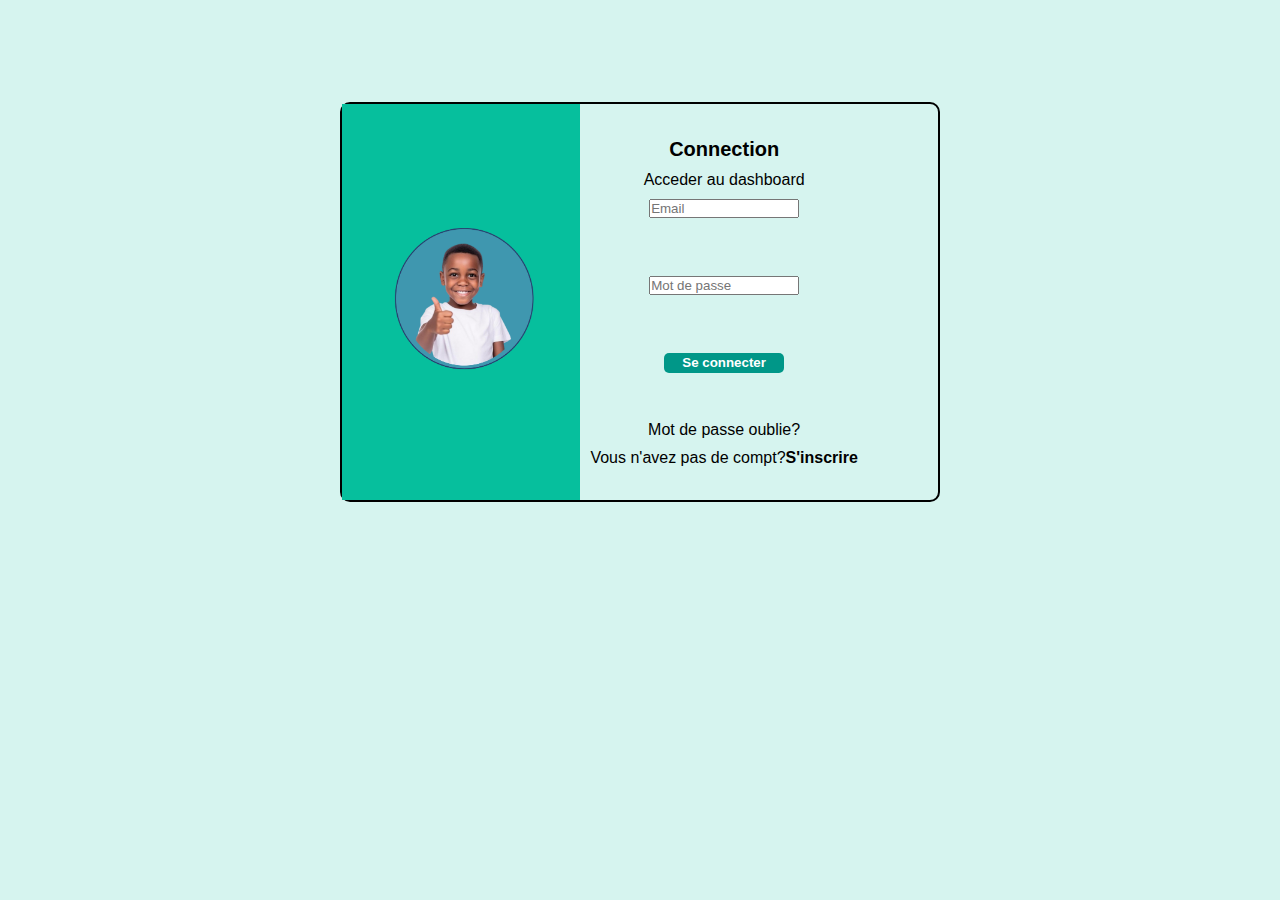
<file: index.html>
<!DOCTYPE html>
<html lang="en">
<head>
    <meta charset="UTF-8">
    <meta name="viewport" content="width=device-width, initial-scale=1.0">
    <title>Conextion</title>
    <link rel="stylesheet" href="style.css">
</head>
<body>
    <div class="conteneur">
        <div class="colonne-1">
            <img src="acceil.png"  alt="Prophil">
        </div>
        <div class="colonne-2">
            <div class="connexion">Connection</div>
            <div class="formulaire">
                <p>Acceder au dashboard</p>
                <form action="">
                    <input   type="email" placeholder="Email"><br>
                    <input  type="email" placeholder="Mot de passe"><br>
                    <button type="submit" ><a href="acceuil.html"class="connecter">Se connecter</a></button><br>
                </form>
                <div class="mdp"><a href="#" >Mot de passe oublie?</a></div>
                <p></p><a href="#"></a>
            </div>
            
            <div class="inscrit">Vous n'avez pas de compt?<a href="inscription.html"><b>S'inscrire</b></a></div>  
        </div>
    </div>
</body>
</html>
</file>
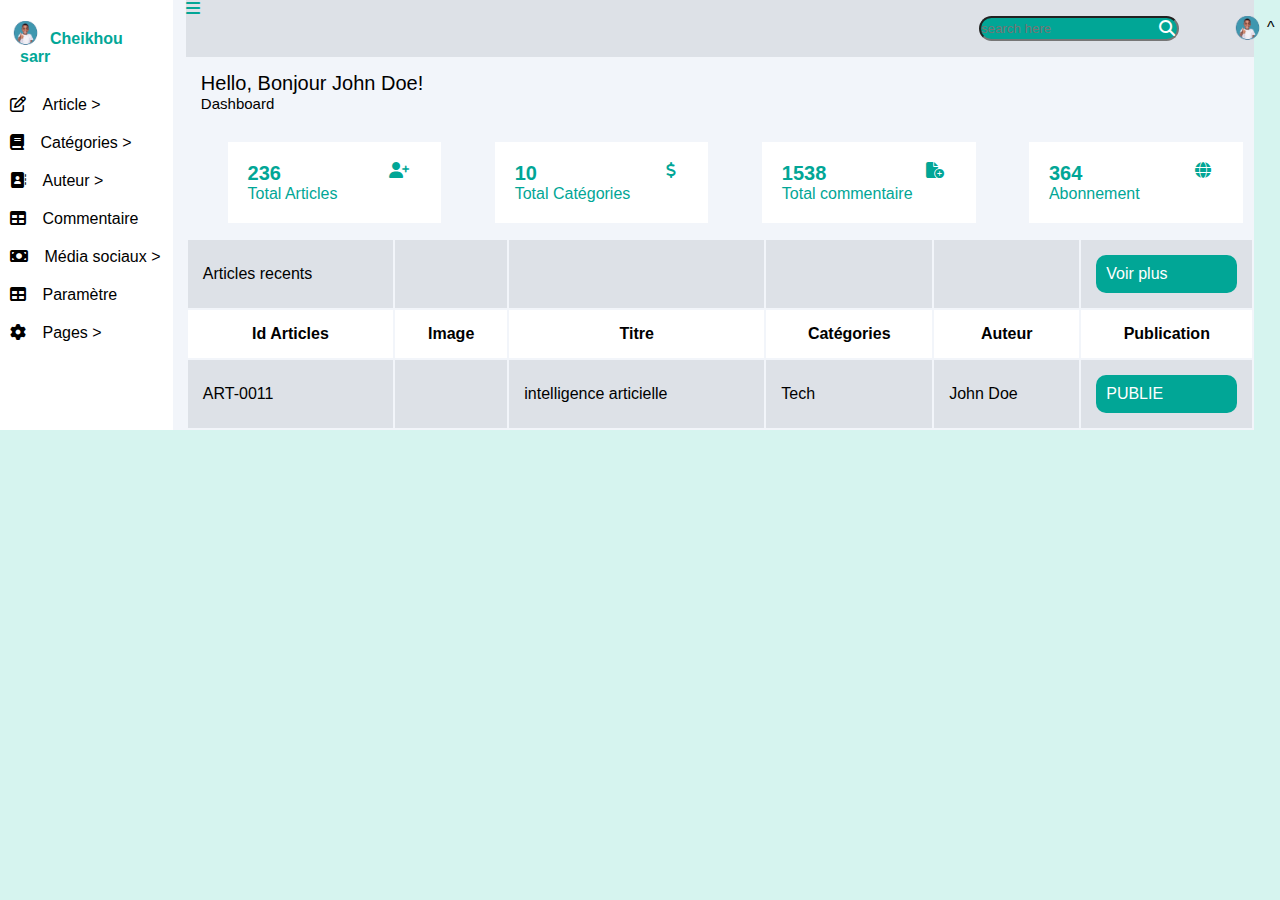
<file: acceuil.html>
<!DOCTYPE html>
<html lang="en">
<head>
    <meta charset="UTF-8">
    <meta name="viewport" content="width=device-width, initial-scale=1.0">
    <title>Accueil</title>
    <link rel="stylesheet" href="style.css">
    <link rel="stylesheet" href="https://cdnjs.cloudflare.com/ajax/libs/font-awesome/6.5.1/css/all.min.css">
</head>
<body>
    <div class="container-accueil">




        <div class="col1-accueil">

           
                <li>
                    <img src="acceil.png" class="img-prof" alt="Prophil">
                    <div class="p-gauche">
                    Cheikhou sarr
                    </div>
                </li>
                <div class="li">
                <li> 
                    <i class="fa-regular fa-pen-to-square"></i>
                    <label for="artcle" class="artcle">Article <b>&gt;</b></label>
                    <input type="checkbox" id="artcle">
                    <ul>
                        <li> Tous les articles</li>
                        <li> Ajouter un article</li>
                    </ul>
                </li>
                <li>
                    <i class="fa-solid fa-book"></i>
                    <label for="categorie" class="categorie">Catégories <b>&gt;</b></label>
                    <input type="checkbox" id="categorie">
                    <ul>
                        <li> Tous les categories</li>
                        <li> Ajouter un categorie</li>
                    </ul>
                </li>
                <li>
                    <i class="fa-solid fa-address-book"></i>
                    <label for="auteur" class="auteur">Auteur <b>&gt;</b></label>
                    <input type="checkbox" id="auteur">
                    <ul>
                        <li> Tous les auteurs</li>
                        <li> Ajouter un auteur</li>
                    </ul>
                </li>
                <li>
                    <i class="fa-solid fa-table"></i>
                    <label for="commm" class="commm">Commentaire </b></label>
                </li>
                <li>
                    <i class="fa-solid fa-money-bill"></i>
                    <label for="media" class="media">Média sociaux <b>&gt;</b></label>
                    <input type="checkbox" id="media">
                    <ul>
                        <li> Tous les medias</li>
                        <li> Ajouter un media</li>
                    </ul>
                </li>
                <li>
                    <i class="fa-solid fa-table"></i>
                    <label for="param" class="param">Paramètre</label>
                </li>
                <li>
                    <i class="fa-solid fa-gear"></i>
                    <label for="page" class="page">Pages <b>&gt;</b></label>
                    <input type="checkbox" id="page">
                    <ul>
                        <li>Login</li>
                        <li>Forgot Password</li>
                        <li>Change Password</li>
                        <li>Lockscreen</li>
                        <li>Profile</li>
                        <li>Gallery</li>
                        <li>404 Error</li>
                        <li>500 Error</li>
                        <li>Blank Page</li>
                    </ul>
                </li>
            </div>
             
           
                  
        
        </div>


        <div class="col2-accueil">

            <div class="ligne1">
                
                <!-- icone 03 trai droite -->
                <i class="fa-solid fa-bars"></i>
                 
                



                <div class="infoTopDroite">
                    <div class="recherche">
                        <input type="search" class="search" placeholder="search here">
                        
                        
                        <!-- c'est le profile a gauche avec son toggle -->
                        <i class="fa-solid fa-magnifying-glass"></i>
                        <img src="acceil.png" class="imgG-prof" alt="Prophil">
                                        <!-- toggele -->
                        <label for="img-toggle" class="accent">&Hat;</label>
                        <input type="checkbox" name="" id="img-toggle">
                        <div class="toggle-profil">
                                
                                    <div class="prenom">
                                        <div class="imgG-prof-tt">                                    <img src="acceil.png" class="imgG-prof-tt" alt="Prophil">
                                        </div>
                                    <div class="h6">Cheikhou sarr</div>
                                    </div>
                                    <div class="admis">Admistrateur</div>
                                    <div class="profil-toggle"><a href="profile.html">Profile</a> </div>
                                    <div class="profil-toggle"><a href="parametre.html">Parametre</a></div>
                                    <div class="profil-toggle"><a href="index.html">Déconection</a></div>

                              
                        </div>


                    </div>
                </div>
            </div>

            <div class="ligne2">
                <div class="HBJD">Hello, Bonjour John Doe!</div>
                <div class="DAS">Dashboard</div>
            </div>

            <div class="ligne3">
                <!-- premier partie du ligne 3 -->
                <div class="col-L3">
                    <div class="pG">
                        <div class="nrb">236</div>
                        <div class="text">Total Articles</div>
                    </div>
                    <div class="pD"><i class="fa-solid fa-user-plus"></i></div>
                </div>
                <!-- Deuxieme partie du ligne 3 -->
                <div class="col-L3">
                    <div class="pG">
                        <div class="nrb">10</div>
                        <div class="text">Total Catégories</div>
                    </div>
                    <div class="pD"><i class="fa-solid fa-dollar-sign"></i></div>
                </div>
                <!-- troisiem partie du ligne 3 -->
                <div class="col-L3">
                    <div class="pG">
                        <div class="nrb">1538</div>
                        <div class="text">Total commentaire</div>
                    </div>
                    <div class="pD"><i class="fa-solid fa-file-circle-plus"></i></div>
                </div>
                <!-- Quatrieme partie du ligne 3 -->
                <div class="col-L3">
                    <div class="pG">
                        <div class="nrb">364</div>
                        <div class="text">Abonnement</div>
                    </div>
                    <div class="pD"><i class="fa-solid fa-globe"></i></div>
                </div>
            </div>
            <div class="ligne4">
                <!-- <div class="articleRecent">Article recents</div>
                <div class="voirPlus">Voir Tous</div> -->
                <table>
                    <tr>
                        <td>Articles recents</td>
                        <td></td>
                        <td></td>
                        <td></td>
                        <td></td>
                        <td><div class="Vplus">Voir plus</div></td>
                    </tr>
                    <tr>
                        <th>Id Articles</th>
                        <th>Image</th>
                        <th>Titre</th>
                        <th>Catégories</th>
                        <th>Auteur</th>
                        <th>Publication</th>
                    </tr>
                    <tr>
                        <td>ART-0011</td>
                        <td></td>
                        <td>intelligence articielle</td>
                        <td>Tech</td>
                        <td>John Doe</td>
                        <td><div class="publie">PUBLIE</div></td>
                    </tr>
                </table>
            </div>
            <div class="ligne5"></div>
            <div class="ligne6"></div>
            <div class="ligne7"></div>
        </div>
    </div>
</body>
</html>
</file>
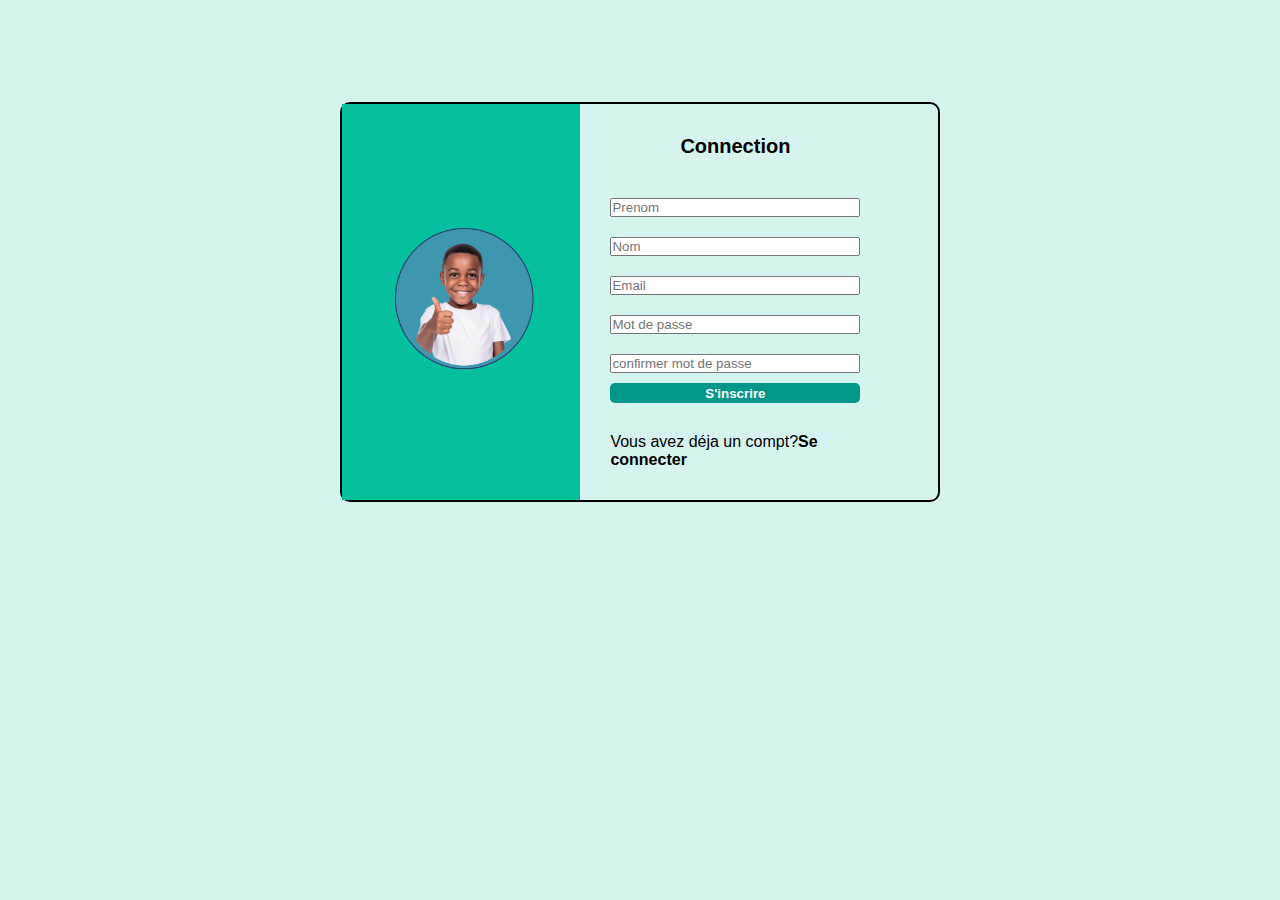
<file: inscription.html>
<!DOCTYPE html>
<html lang="en">
<head>
    <meta charset="UTF-8">
    <meta name="viewport" content="width=device-width, initial-scale=1.0">
    <title>Conextion</title>
    <link rel="stylesheet" href="style.css">
</head>
<body>
    <div class="conteneur">
        <div class="colonne-1">
            <img src="acceil.png"  alt="Prophil">
        </div>
        <div class="colonne-2">
            <div class="connexion">Connection</div>
           <div class="form-ins">
            <input class="inscritt" type="text" placeholder="Prenom">
            <input class="inscritt" type="text" placeholder="Nom">
            <input class="inscritt" type="email" placeholder="Email">
            <input class="inscritt" type="password" placeholder="Mot de passe">
            <input class="inscritt" type="password" placeholder="confirmer mot de passe">
            <button class="btn-inscrit" type="button"><a href="index.html">S'inscrire</a></button>
           </div>
            
            <div class="inscritt">Vous avez déja un compt?<a href="index.html"><b>Se connecter</b></a></div>  
        </div>
    </div>
</body>
</html>
</file>
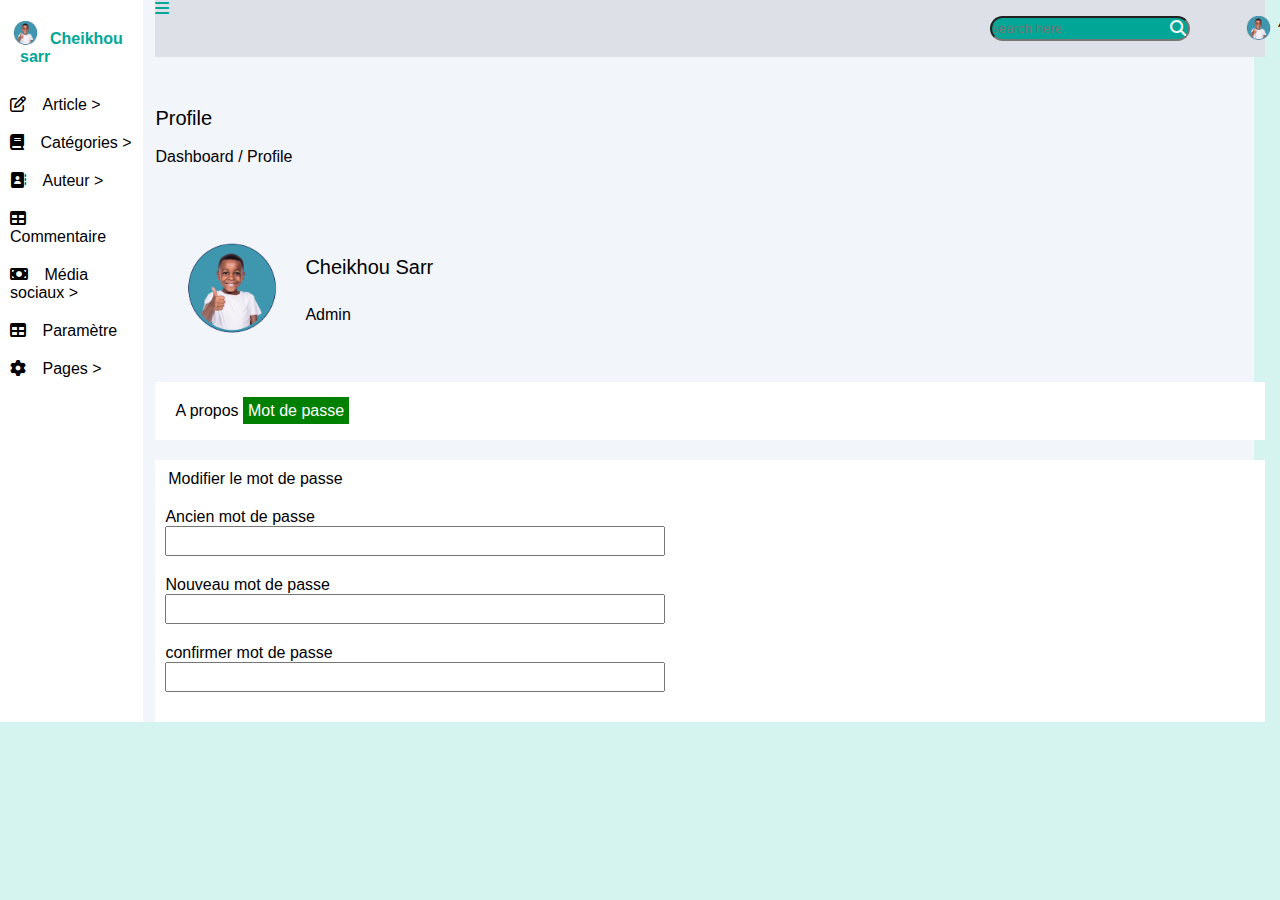
<file: motDePasse.html>
<!DOCTYPE html>
<html lang="en">
<head>
    <meta charset="UTF-8">
    <meta name="viewport" content="width= , initial-scale=1.0">
    <title>Document</title>
    <link rel="stylesheet" href="style.css">
    <link rel="stylesheet" href="https://cdnjs.cloudflare.com/ajax/libs/font-awesome/6.5.1/css/all.min.css">
</head>
<body>
    <div class="container-accueil">
        <div class="col1-accueil">

           
            <li>
                <img src="acceil.png" class="img-prof" alt="Prophil">
                <div class="p-gauche">
                Cheikhou sarr
                </div>
            </li>
            <div class="li">
            <li> 
                <i class="fa-regular fa-pen-to-square"></i>
                <label for="artcle" class="artcle">Article <b>&gt;</b></label>
                <input type="checkbox" id="artcle">
                <ul>
                    <li> Tous les articles</li>
                    <li> Ajouter un article</li>
                </ul>
            </li>
            <li>
                <i class="fa-solid fa-book"></i>
                <label for="categorie" class="categorie">Catégories <b>&gt;</b></label>
                <input type="checkbox" id="categorie">
                <ul>
                    <li> Tous les categories</li>
                    <li> Ajouter un categorie</li>
                </ul>
            </li>
            <li>
                <i class="fa-solid fa-address-book"></i>
                <label for="auteur" class="auteur">Auteur <b>&gt;</b></label>
                <input type="checkbox" id="auteur">
                <ul>
                    <li> Tous les auteurs</li>
                    <li> Ajouter un auteur</li>
                </ul>
            </li>
            <li>
                <i class="fa-solid fa-table"></i>
                <label for="commm" class="commm">Commentaire </b></label>
            </li>
            <li>
                <i class="fa-solid fa-money-bill"></i>
                <label for="media" class="media">Média sociaux <b>&gt;</b></label>
                <input type="checkbox" id="media">
                <ul>
                    <li> Tous les medias</li>
                    <li> Ajouter un media</li>
                </ul>
            </li>
            <li>
                <i class="fa-solid fa-table"></i>
                <label for="param" class="param">Paramètre</label>
            </li>
            <li>
                <i class="fa-solid fa-gear"></i>
                <label for="page" class="page">Pages <b>&gt;</b></label>
                <input type="checkbox" id="page">
                <ul>
                    <li>Login</li>
                    <li>Forgot Password</li>
                    <li>Change Password</li>
                    <li>Lockscreen</li>
                    <li>Profile</li>
                    <li>Gallery</li>
                    <li>404 Error</li>
                    <li>500 Error</li>
                    <li>Blank Page</li>
                </ul>
            </li>
        </div>
         
       
              
    
    </div>
    <div class="col2-accueil">

        <div class="ligne1">
            
            <!-- icone 03 trai droite -->
            <i class="fa-solid fa-bars"></i>
            <!-- <label for="trois-t"><input type="checkbox" name="trois-t" id="trois-t"></label>  -->
             
            



            <div class="infoTopDroite">
                <div class="recherche">
                    <input type="search" class="search" placeholder="search here">
                    
                    
                    <!-- c'est le profile a gauche avec son toggle -->
                    <i class="fa-solid fa-magnifying-glass"></i>
                    <img src="acceil.png" class="imgG-prof" alt="Prophil">
                                    <!-- toggele -->
                    <label for="img-toggle" class="accent">&Hat;</label>
                    <input type="checkbox" name="" id="img-toggle">
                    <div class="toggle-profil">
                            
                                <div class="prenom">
                                    <div class="imgG-prof-tt">                                    <img src="acceil.png" class="imgG-prof-tt" alt="Prophil">
                                    </div>
                                <div class="h6">Cheikhou sarr</div>
                                </div>
                                <div class="admis">Admistrateur</div>
                                <div class="profil-toggle"><a href="profile.html">Profile</a> </div>
                                <div class="profil-toggle"><a href="parametre.html">Parametre</a></div>
                                <div class="profil-toggle"><a href="index.html">Déconection</a></div>

                          
                    </div>


                </div>
            </div>
        </div>
        <div class="ligne-profil-1">
            <div class="profil-pro">Profile</div><br>
            <div class="das-pro">Dashboard / Profile</div>
        </div>
        <div class="ligne-profil-2">
            <div class="photo"><img src="acceil.png" alt="profil" class="profile"></div>
            <div class="person">
                <div class="prenom">Cheikhou Sarr</div>
            <div class="adm">Admin</div>
            </div>
        </div>
        
        <div class="ligne-profil-4">
            <div class="apropos"><a href="profile.html">A propos</a> <span>Mot de passe </span> 
            </div>
        </div>
        
         <!-- mot de passe  -->
     <div class="mot_de_passe">
        <form action="" class="formulairemdp">
            <p class="caption">Modifier le mot de passe</p>
            <div class="reinitialiser">
                <div class="input">
                    <label for="">Ancien mot de passe</label>
                    <input type="text" class="saisi">
                    <label for="">Nouveau mot de passe</label>
                    <input type="text" class="saisi">
                    <label for="">confirmer mot de passe</label>
                    <input type="text" class="saisi">
                </div>
            </div>
         </form>
     </div>

    </div>
   
    
    </div>
</body>
</html>
</file>
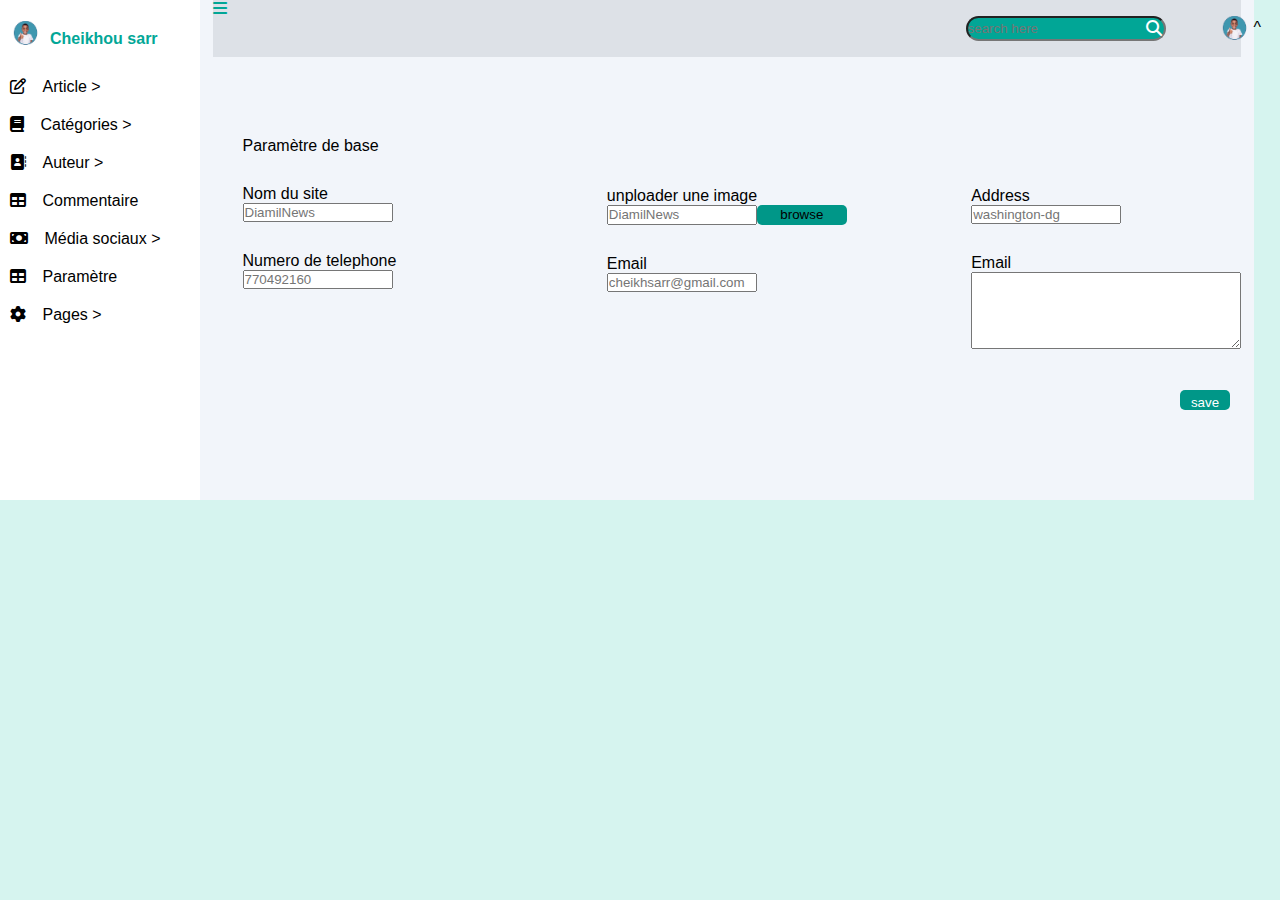
<file: parametre.html>
<!DOCTYPE html>
<html lang="en">
<head>
    <meta charset="UTF-8">
    <meta name="viewport" content="width= , initial-scale=1.0">
    <title>Document</title>
    <link rel="stylesheet" href="style.css">
    <link rel="stylesheet" href="https://cdnjs.cloudflare.com/ajax/libs/font-awesome/6.5.1/css/all.min.css">
</head>
<body>
    <div class="container-accueil">
        <div class="col1-accueil">

           
            <li>
                <img src="acceil.png" class="img-prof" alt="Prophil">
                <div class="p-gauche">
                Cheikhou sarr
                </div>
            </li>
            <div class="li">
            <li> 
                <i class="fa-regular fa-pen-to-square"></i>
                <label for="artcle" class="artcle">Article <b>&gt;</b></label>
                <input type="checkbox" id="artcle">
                <ul>
                    <li> Tous les articles</li>
                    <li> Ajouter un article</li>
                </ul>
            </li>
            <li>
                <i class="fa-solid fa-book"></i>
                <label for="categorie" class="categorie">Catégories <b>&gt;</b></label>
                <input type="checkbox" id="categorie">
                <ul>
                    <li> Tous les categories</li>
                    <li> Ajouter un categorie</li>
                </ul>
            </li>
            <li>
                <i class="fa-solid fa-address-book"></i>
                <label for="auteur" class="auteur">Auteur <b>&gt;</b></label>
                <input type="checkbox" id="auteur">
                <ul>
                    <li> Tous les auteurs</li>
                    <li> Ajouter un auteur</li>
                </ul>
            </li>
            <li>
                <i class="fa-solid fa-table"></i>
                <label for="commm" class="commm">Commentaire </b></label>
            </li>
            <li>
                <i class="fa-solid fa-money-bill"></i>
                <label for="media" class="media">Média sociaux <b>&gt;</b></label>
                <input type="checkbox" id="media">
                <ul>
                    <li> Tous les medias</li>
                    <li> Ajouter un media</li>
                </ul>
            </li>
            <li>
                <i class="fa-solid fa-table"></i>
                <label for="param" class="param">Paramètre</label>
            </li>
            <li>
                <i class="fa-solid fa-gear"></i>
                <label for="page" class="page">Pages <b>&gt;</b></label>
                <input type="checkbox" id="page">
                <ul>
                    <li>Login</li>
                    <li>Forgot Password</li>
                    <li>Change Password</li>
                    <li>Lockscreen</li>
                    <li>Profile</li>
                    <li>Gallery</li>
                    <li>404 Error</li>
                    <li>500 Error</li>
                    <li>Blank Page</li>
                </ul>
            </li>
        </div>
         
       
              
    
    </div>
    <div class="col2-para">

        <div class="ligne1">
            
            <!-- icone 03 trai droite -->
            <i class="fa-solid fa-bars"></i>
            <!-- <label for="trois-t"><input type="checkbox" name="trois-t" id="trois-t"></label>  -->
             
            



            <div class="infoTopDroite">
                <div class="recherche">
                    <input type="search" class="search" placeholder="search here">
                    
                    
                    <!-- c'est le profile a gauche avec son toggle -->
                    <i class="fa-solid fa-magnifying-glass"></i>
                    <img src="acceil.png" class="imgG-prof" alt="Prophil">
                                    <!-- toggele -->
                    <label for="img-toggle" class="accent">&Hat;</label>
                    <input type="checkbox" name="" id="img-toggle">
                    <div class="toggle-profil">
                            
                                <div class="prenom">
                                    <div class="imgG-prof-tt">                                    <img src="acceil.png" class="imgG-prof-tt" alt="Prophil">
                                    </div>
                                <div class="h6">Cheikhou sarr</div>
                                </div>
                                <div class="admis">Admistrateur</div>
                                <div class="profil-toggle"><a href="profile.html">Profile</a> </div>
                                <div class="profil-toggle"><a href="parametre.html">Parametre</a></div>
                                <div class="profil-toggle"><a href="index.html">Déconection</a></div>

                          
                    </div>


                </div>
            </div>
        </div>
        <!-- parametre de base -->
<div class="paraBase">
        <div class="para_base">
        <div class="para_base1">
            Paramètre de base
        </div>
        <div class="para_base2">
            <label for="">Nom du site</label>
            <input type="text" placeholder="DiamilNews">
        </div>
        <div class="para_base3">
            <label for="">Numero de telephone</label>
            
                <input type="text" placeholder="770492160">
            
        </div>
        <!-- <div class="para_base4">
            <label for="">Address</label>
            <input type="text" placeholder="washington-dg">
        </div> -->
        </div>


        <div class="para_base">
            <div class="para_base22">
                <label for="">unploader une image</label>
                <div class="para_base33">
                    <input type="text" placeholder="DiamilNews"><button class="btn">browse</button>
                </div>
            </div>
            <div class="para_base3">
                <label for="">Email</label>
                <input type="text" placeholder="cheikhsarr@gmail.com">
            </div>
            <!-- <div class="para_base4">
                <label for="">Address</label>
                <input type="text" placeholder="washington-dg">
            </div> -->
            
            
            </div>

            <div class="para_base">
                <div class="para_base22">
                    <label for="">Address</label>
                    <input type="text" placeholder="washington-dg">
                </div>
                <div class="para_base3">
                    <label for="">Email</label>
                    <textarea class="form-control" name="" id="" rows="5"></textarea>
                </div>
            
            </div>
                <!-- <div class="para_base4">
                    <label for="">Address</label>
                    <input type="text" placeholder="washington-dg">
                </div> -->
                
             <button class="btn1">save</button>   

            </div>
    </div>    
  
  

    </div>
   
    
    </div>
</body>
</html>
</file>
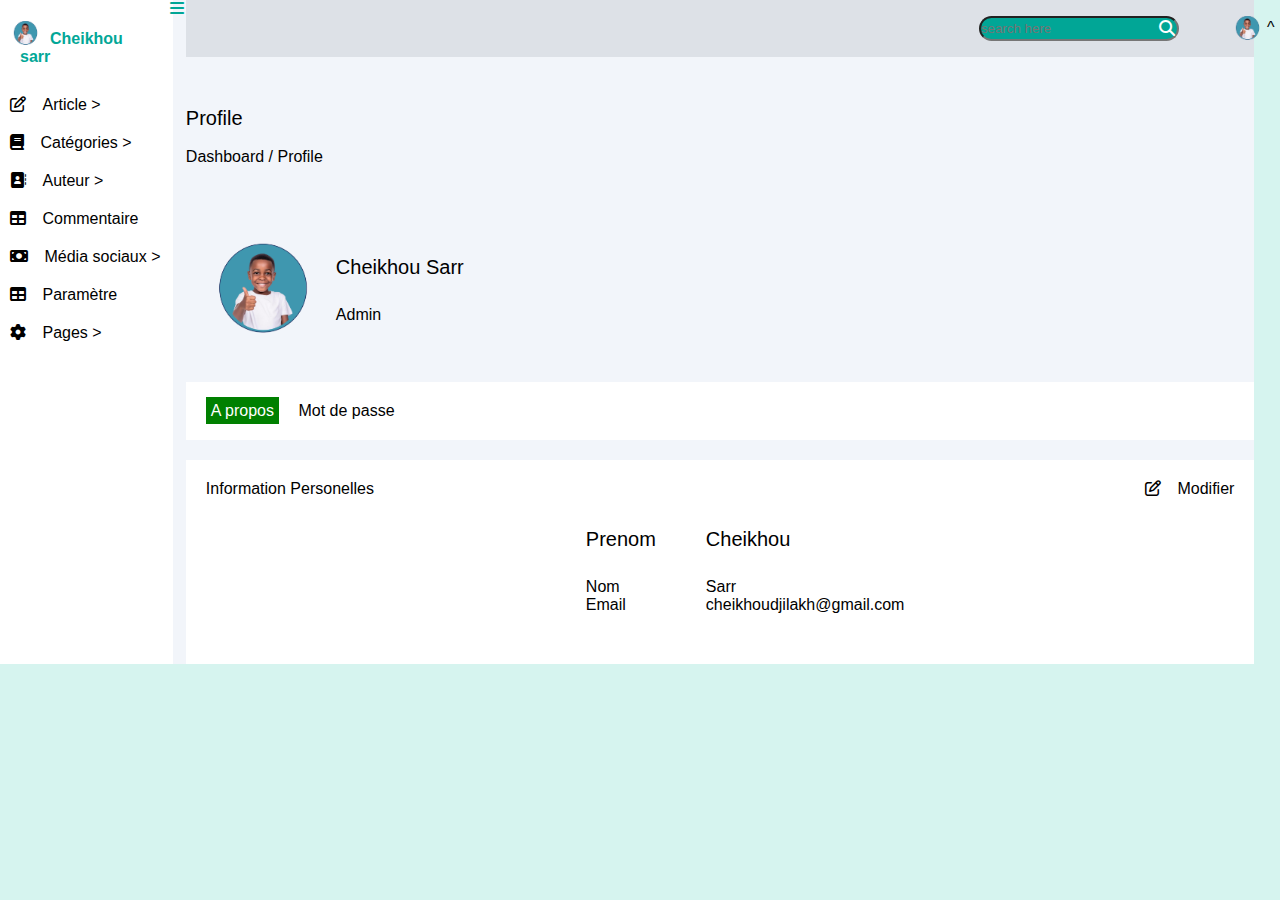
<file: profile.html>
<!DOCTYPE html>
<html lang="en">
<head>
    <meta charset="UTF-8">
    <meta name="viewport" content="width= , initial-scale=1.0">
    <title>Document</title>
    <link rel="stylesheet" href="style.css">
    <link rel="stylesheet" href="https://cdnjs.cloudflare.com/ajax/libs/font-awesome/6.5.1/css/all.min.css">
</head>
<body>
    <div class="container-accueil">
        <input type="checkbox" name="" id="poin-hor">
        <label for="poin-hor" id="label">
            <i class="fa-solid fa-bars" id="poin-hor1">
            <!-- </i> <i class="fa-solid fa-bars" id="poin-hor2"> -->
            </i> </label>
        <div class="col1-accueil">

           
            <li>
                <img src="acceil.png" class="img-prof" alt="Prophil">
                <div class="p-gauche">
                Cheikhou sarr
                </div>
            </li>
            <div class="li">
            <li> 
                <i class="fa-regular fa-pen-to-square"></i>
                <label for="artcle" class="artcle">Article <b>&gt;</b></label>
                <input type="checkbox" id="artcle">
                <ul>
                    <li> Tous les articles</li>
                    <li> Ajouter un article</li>
                </ul>
            </li>
            <li>
                <i class="fa-solid fa-book"></i>
                <label for="categorie" class="categorie">Catégories <b>&gt;</b></label>
                <input type="checkbox" id="categorie">
                <ul>
                    <li> Tous les categories</li>
                    <li> Ajouter un categorie</li>
                </ul>
            </li>
            <li>
                <i class="fa-solid fa-address-book"></i>
                <label for="auteur" class="auteur">Auteur <b>&gt;</b></label>
                <input type="checkbox" id="auteur">
                <ul>
                    <li> Tous les auteurs</li>
                    <li> Ajouter un auteur</li>
                </ul>
            </li>
            <li>
                <i class="fa-solid fa-table"></i>
                <label for="commm" class="commm">Commentaire </b></label>
            </li>
            <li>
                <i class="fa-solid fa-money-bill"></i>
                <label for="media" class="media">Média sociaux <b>&gt;</b></label>
                <input type="checkbox" id="media">
                <ul>
                    <li> Tous les medias</li>
                    <li> Ajouter un media</li>
                </ul>
            </li>
            <li>
                <i class="fa-solid fa-table"></i>
                <label for="param" class="param">Paramètre</label>
            </li>
            <li>
                <i class="fa-solid fa-gear"></i>
                <label for="page" class="page">Pages <b>&gt;</b></label>
                <input type="checkbox" id="page">
                <ul>
                    <li>Login</li>
                    <li>Forgot Password</li>
                    <li>Change Password</li>
                    <li>Lockscreen</li>
                    <li>Profile</li>
                    <li>Gallery</li>
                    <li>404 Error</li>
                    <li>500 Error</li>
                    <li>Blank Page</li>
                </ul>
            </li>
        </div>
         
       
              
    
    </div>
    <div class="col2-accueil">

        <div class="ligne1">
            
            <!-- icone 03 trai droite -->
            <!-- <i class="fa-solid fa-bars"></i> -->
            <!-- <label for="trois-t"><input type="checkbox" name="trois-t" id="trois-t"></label>  -->
             
            



            <div class="infoTopDroite">
                <div class="recherche">
                    <input type="search" class="search" placeholder="search here">
                    
                    
                    <!-- c'est le profile a gauche avec son toggle -->
                    <i class="fa-solid fa-magnifying-glass"></i>
                    <img src="acceil.png" class="imgG-prof" alt="Prophil">
                                    <!-- toggele -->
                    <label for="img-toggle" class="accent">&Hat;</label>
                    <input type="checkbox" name="" id="img-toggle">
                    <div class="toggle-profil">
                            
                                <div class="prenom">
                                    <div class="imgG-prof-tt">                                    <img src="acceil.png" class="imgG-prof-tt" alt="Prophil">
                                    </div>
                                <div class="h6">Cheikhou sarr</div>
                                </div>
                                <div class="admis">Admistrateur</div>
                                <div class="profil-toggle"><a href="profile.html">Profile</a> </div>
                                <div class="profil-toggle"><a href="parametre.html">Parametre</a></div>
                                <div class="profil-toggle"><a href="index.html">Déconection</a></div>

                          
                    </div>


                </div>
            </div>
        </div>
        <div class="ligne-profil-1">
            <div class="profil-pro">Profile</div><br>
            <div class="das-pro">Dashboard / Profile</div>
        </div>
        <div class="ligne-profil-2">
            <div class="photo"><img src="acceil.png" alt="profil" class="profile"></div>
            <div class="person">
                <div class="prenom">Cheikhou Sarr</div>
            <div class="adm">Admin</div>
            </div>
        </div>
        
        <div class="ligne-profil-4">
            <div class="apropos"><span>A propos</span> <a href="motDePasse.html">Mot de passe</a>  
            </div>
        </div>
        
        <div class="ligne-profil-3">
            <div class="infoper">
                    <div class="info-perso">Information Personelles</div>
                    <div class="modif"><i class="fa-regular fa-pen-to-square"></i>
                        <label for="modifier">Modifier</label>
                        <input type="checkbox" name="" id="modifier">
                        <div class="formeCentre">
                            <form action="">
                                <caption>Détail personnel</caption>
                                <hr>
                                <div class="forprenomNom">
                                    <label for="prenom">Prenom</label>
                                    <input type="text" placeholder="john">
                                    <label for="prenom">Nom</label>
                                <input type="text" placeholder="Deo">
                            </div>
                            <div class="forprenomNom">
                                <label for="Email" class="Email">Email</label>
                                <input type="text" placeholder="johndeo@gmail.com">
                            </div>
                                <button type="submit">Enregistrer les modification</button>
                            </form>
                        </div>
                        
                    </div>
            </div>
        
                <div class="ligne-profil-6">
                    <div class="prenom-nom-Email">
                        <div class="prenom">Prenom </div>
                        <div class="nom">Nom </div>
                        <div class="Email">Email </div>
                    </div>
                    <div class="reponse">
                        <div class="prenom">Cheikhou </div>
                        <div class="nom">Sarr </div>
                        <div class="Email">cheikhoudjilakh@gmail.com </div>
                    </div>
                </div>
        </div>
    

       
     
    
    </div>
    </div>
</body>
</html>
</file>
<file: style.css>
*{
    margin: 0;
    padding: 0;
    box-sizing: border-box;
}

@import url('https://fonts.googleapis.com/css2?family=Poppins:wght@100;200;300;400;500;600;700;800;900&display=swap');

body {
    font-family: 'Poppins', sans-serif;
    background-color: #06bf9d2a;
}


/* conteneur principal */
.conteneur{
    margin: auto;
      /* background-color: #06BF9D; */
    width: 600px;
    height: 400px;
    border-radius: 10px;
    margin-top: 8%;
    display: flex;
    border: 2px solid black;
}

.Vplus,.publie{
    color: white;
    background-color: #01A696;
    padding: 10px;
    border-radius: 10px;
    cursor: pointer;
}
.publie:hover, .Vplus:hover {
    box-shadow: 10px 10px 10px white;
}
/* lpour les tablets */

/* colonne 1 */
.colonne-1{
    background-color: #06BF9D;
    display: flex;
    flex-direction: column;
    width: 40%;
}
img{
    border-radius: 25%;
}
/* colonne 1 */
.colonne-2{
    display: flex;
    justify-content: center;
    flex-direction: column;
    align-items: center;
}
form{
    display: flex;
    flex-wrap: wrap;
    row-gap: 20px;
    margin: 10px;
    justify-content: center;
    align-items: center;
}
.connexion{
    padding: 10px;
    font-size: 20px;
    font-weight: bold;
}
p{
    text-align: center;
}
input{
    width: 80%;
}
.mdp{
    display: flex;
    justify-content: center;
}
a{
    text-decoration: none;
    color: black;
}
.inscrit{
    display: flex;
    /* flex-wrap: nowrap; */
    margin: 10px;
}
.connecter{
    color: white;
    font-weight: bold;
    
}
button{
    width: 80%;
    background-color:#009788;
    border-radius: 5px;
    border: none;
    height: 20px;
}
img{
    width: 100%;
}
/* colonne 2 */


/* PAGE D'ACCUEIL */

.container-accueil{
    display: flex;
    flex-direction: row;
    background-color: #F2F5FA;
    width: 98%;
    height: 100%;
    /* overflow-x: hidden; */
}
/* Collone Gauche */

/*  */

#artcle,#categorie,#auteur,#media,#page{
    display: none;
}
ul {
    display: none;
    color: #06BF9D;
    background-color: white;
}
li{
    list-style: none;
    padding: 10px 0px;
    
}


#artcle:checked ~ ul{
    display: block;
}
#categorie:checked ~ ul{
    display: block;
}
#auteur:checked ~ ul{
    display: block;
}
#media:checked ~ ul{
    display: block;
}
#page:checked ~ ul{
    display: block;
}

/*  */



.col1-accueil{
    width: 200px;
    margin-right: 1%;
    background-color: white;
    display: flex;
    flex-direction: column;
    padding: 10px;
    transition: all 0.5s ease;
}

#poin-hor{
    display: none;
}
#label{
    position: absolute;
    left: 170px;
    transition: all 0.5s ease;
}

#poin-hor:checked ~ .col1-accueil{
    transform: translateX(-100%) ;

}

#poin-hor:checked ~ #label {
    left: 20px;
}
#poin-hor:checked ~ .col2-accueil{
    margin-left: -200px;
    

}

.img-prof{
    position: absolute;
    width: 40px;
    top: 0px;
    left:  5px;
    z-index: 99;
}
.p-gauche{
    display: flex;
    flex-direction: row;
    align-items: center;
    color: #02A797;
    width: 100%;
    padding: 10px;
    text-indent: 30px;
    font-weight: bolder;
}
i{
    margin-right: 12px;
    display: block;
}
.dashboard ,.artcle ,.categorie,.auteur,.commm,.media,.contact,.param,.page{
    margin: 5px 0px;
    font-size: 100%;
    font-weight: lighter;
      
}
.dashboard ,.artcle ,.categorie,.auteur,.commm,.media,.contact,.param,.page:hover{
    cursor: pointer;
}
.dashboard:hover{
    display: block;
    
}
.dashboard{
    background-color: #01A696;
    display:flex;
    justify-content: center;
    width: 100%;
    /* justify-content: flex-start; */
    border-radius: 5px;
    color: rgba(255, 255, 255, 0.89);
    padding: 5px;
    font-size: 90%;
}
.fa-gauge{
    color: rgb(192, 23, 23);
    padding: 2px;
}



/* colonne Droite */
.col2-accueil{
    width: 100%;
    display: flex;
    flex-direction: column;
}
                /*trois trais */
.fa-bars{
    color:#01A696;
}

/* #trois-t{
    display: none;
}

.col1-accueil{
    display: none;
}
#trois-t:checked ~ .col1-accueil{
    display: block;

} */


/* ligne 1 */
.imgG-prof{
    width: 40px;
    position: relative;
    left: 20px;
    top: -5px;
}
.ligne1{
    display: flex;
    flex-direction: row;
    width: 100%;
    background-color: #dde1e7; 
}
.infoTopDroite{
    display: flex;
    flex-direction: row;
    justify-content: flex-end;
    width: 100%;
    
}
.recherche{
    display: flex;
    flex-direction: row;
    align-items: center;
    color: white;
}
 .search{
    width: 200px;
    height: 25px;
    border-radius: 20px;
    color: rgb(255, 255, 255);
    background-color: #01A696;
}
.fa-magnifying-glass{
    position: relative;
    right: 20px;
    
}

            /* toggle */
.toggle-profil{
    background-color: #dde1e7;
    position: absolute;
    top: 60px;
    right: 20px;
    width: 200px;
    display: flex;
    flex-direction: column;
    color: #01A696;
    padding: 20px;
    display: none;
}
.imgG-prof-tt{
    width: 50px;
    bottom: 15px;
    margin: 0px;
    padding: 0px; 
    position: relative;
}
.prenom{
    height: 50px;
    display: flex;
    flex-direction: row;
    justify-content: space-between;
}
.profil-toggle{
    margin: 5px 10px;
}
.accent{
    color: black;
    position: relative;
    right: -20px;
    cursor: pointer;
}

#img-toggle{
    display: none;
}
 #img-toggle:checked ~ .toggle-profil{
    display: block;
   
} 

/* ligne 2  */
.ligne2{
height: 35%;
display:  flex;
flex-direction: column;
justify-content: flex-end;
margin: 15px;
font-size: 20px;
}
.DAS{
    font-size: 15px;
}

/* ligne 3  */

.ligne3{
    display: flex;
    flex-direction: row;
    width:100%;
    justify-content: space-around;
    margin: 15px;
}

.col-L3{
    padding: 10px;
    background-color: white;
    width: 20%;
    display: flex;
    flex-direction: row;
    justify-content: space-between;
    padding: 20px;
    color:#01A696;
}
.pG{
    display: flex;
    justify-content: flex-start;
    flex-direction: column;
}
.nrb{
    font-weight: bold;
    font-size: 20px;
}
.pD{
    display: flex;
    justify-content: flex-end;
}

/* ligne 4 tableau */

.ligne4{
    width: 100%;

}
table{
    width:100%;
}
th{
    background-color: #ffff;
    padding: 15px;
    
}
td{
    background-color: #dde1e7;
    padding: 15px;
}

/* pour les tabletes */
/* @media screen and (max-width:768px) {
    .col1-accueil{
        gap: 10px;
        width: 20%;
        display: none;
    } 
} */

/* pour les telephone */
/* @media (max-width: 480px) {
    .col1-accueil{
       
    }
} */





/* page profile */
.ligne-profil-1{
    display: flex;
    flex-direction: column;
    margin-top: 50px;
}
.profile{
    width: 150px;
}  
.ligne-profil-2{
    display: flex;
    flex-direction: row;
    
}
.person{
    margin-top: 90px;
}
.prenom, .profil-pro{
    font-size: 20px;
   
}

.ligne-profil-4{
    display: flex;
    background-color: white;
    padding: 20px;
}
span{
    background-color: green;
    padding: 5px;
    color: white;
    margin-right: 15px;
}
.ligne-profil-3{
    background-color: white;
    margin-top: 20px;
    display: flex;
    flex-direction: column;
}
.infoper{
    display: flex;
    justify-content: space-between;
    padding: 20px;
}
.ligne-profil-6{
    margin: auto;
    display: flex;
    flex-direction: row;
    margin-top: 10px;
    margin-bottom: 50px;
}
.prenom-nom-Email{
    margin: 0px 50px;
}

/* detail personnelle */

.formeCentre{
    position: absolute;
    width: 400px;
    margin: auto;
    background-color: red;
    right: 25%;
    height: 300px;
    bottom: 100px;
}
form{
    display: flex;
    flex-direction: column;
}
input{
    width: 150px;
}
.forprenomNom{
    display: flex;
    flex-direction: row;
    
}
#modifier{
    display: none;
}
.formeCentre{
    display: none;
}
#modifier:checked ~ .formeCentre {
    display: block;
    
}




/* mot de passe  */
.mot_de_passe{
    background-color: white;
    margin-top: 20px;
    display: flex;
    flex-direction: column;
}

.reinitialiser,.input{
    display: flex;
    flex-direction: column;   
}
.saisi{
    width: 500px;
    height: 30px;
    margin-bottom: 20px;
}
.formulairemdp{
    display: flex;
    margin-right: 600px;
}
.caption {
    text-indent: -320px;   
}





/* parametre de base */
.para_base{
    margin-top: 50px;
}
.para_base1{
    padding: 20px 0px;
}

.para_base,.para_base3,.para_base1,.para_base2,.para_base4{
    display: flex;
    flex-direction: column;
    padding: 15px;
    width: 300px;
}
.para_base33{
    display: flex;
    flex-direction: row;
}
.paraBase{
    display: flex;
    flex-direction: row;
    justify-content: space-between;
}
.para_base22{
    margin-top: 50px;
    display: flex;
    flex-direction: column;
    padding: 15px;
}

.btn1{
    width: 50px;
    padding: 5px 5px;
    color: white;
    position: absolute;
    right: 50px;
    top: 390px;
}
.col2-para{
    width: 82%;
    height: 500px;
}

/* inscription */

.form-ins {
    display: flex;
    flex-direction: column;
    column-gap: 20px;
    margin: 20px;
}
.inscritt{
    width: 250px;
    margin: 10px;
}

.btn-inscrit{
    width: 250px;
    margin: auto;
}
.form-ins a{
    color: white;
    font-weight: bold;
}
</file>
